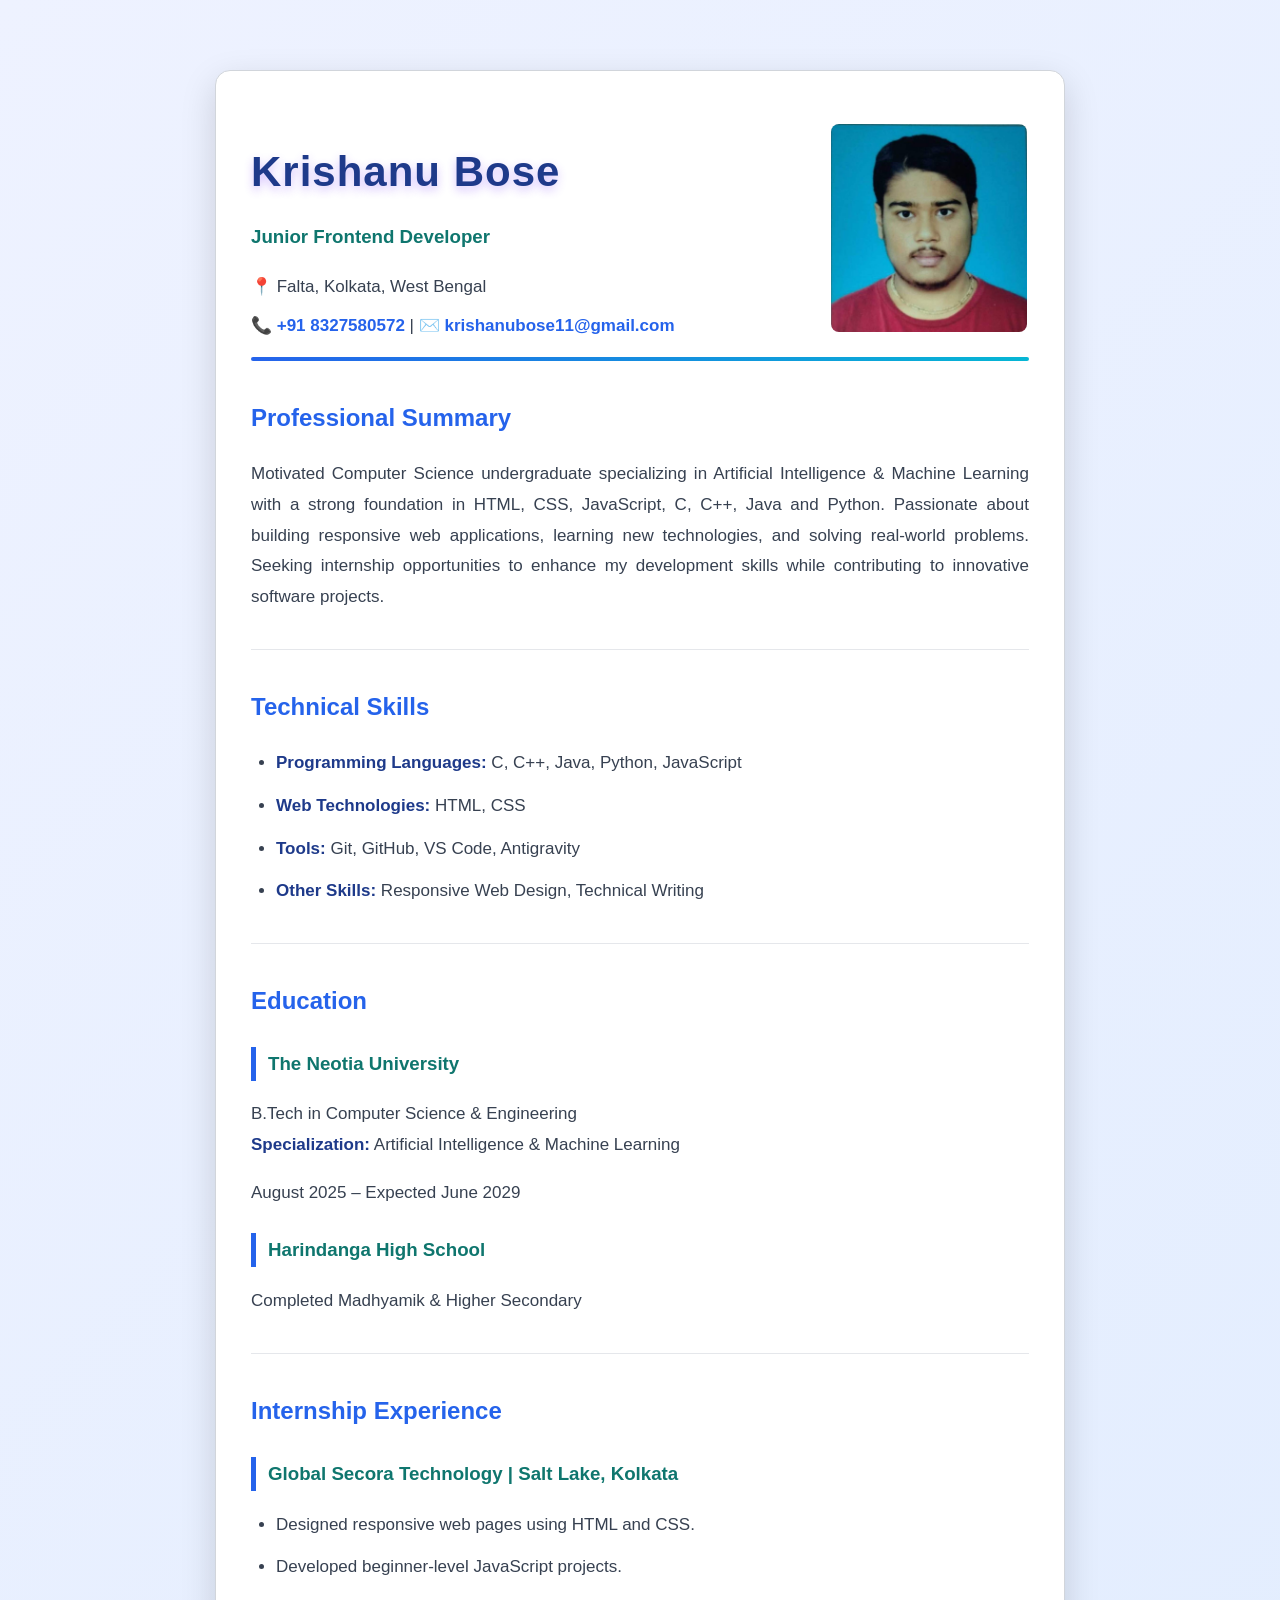
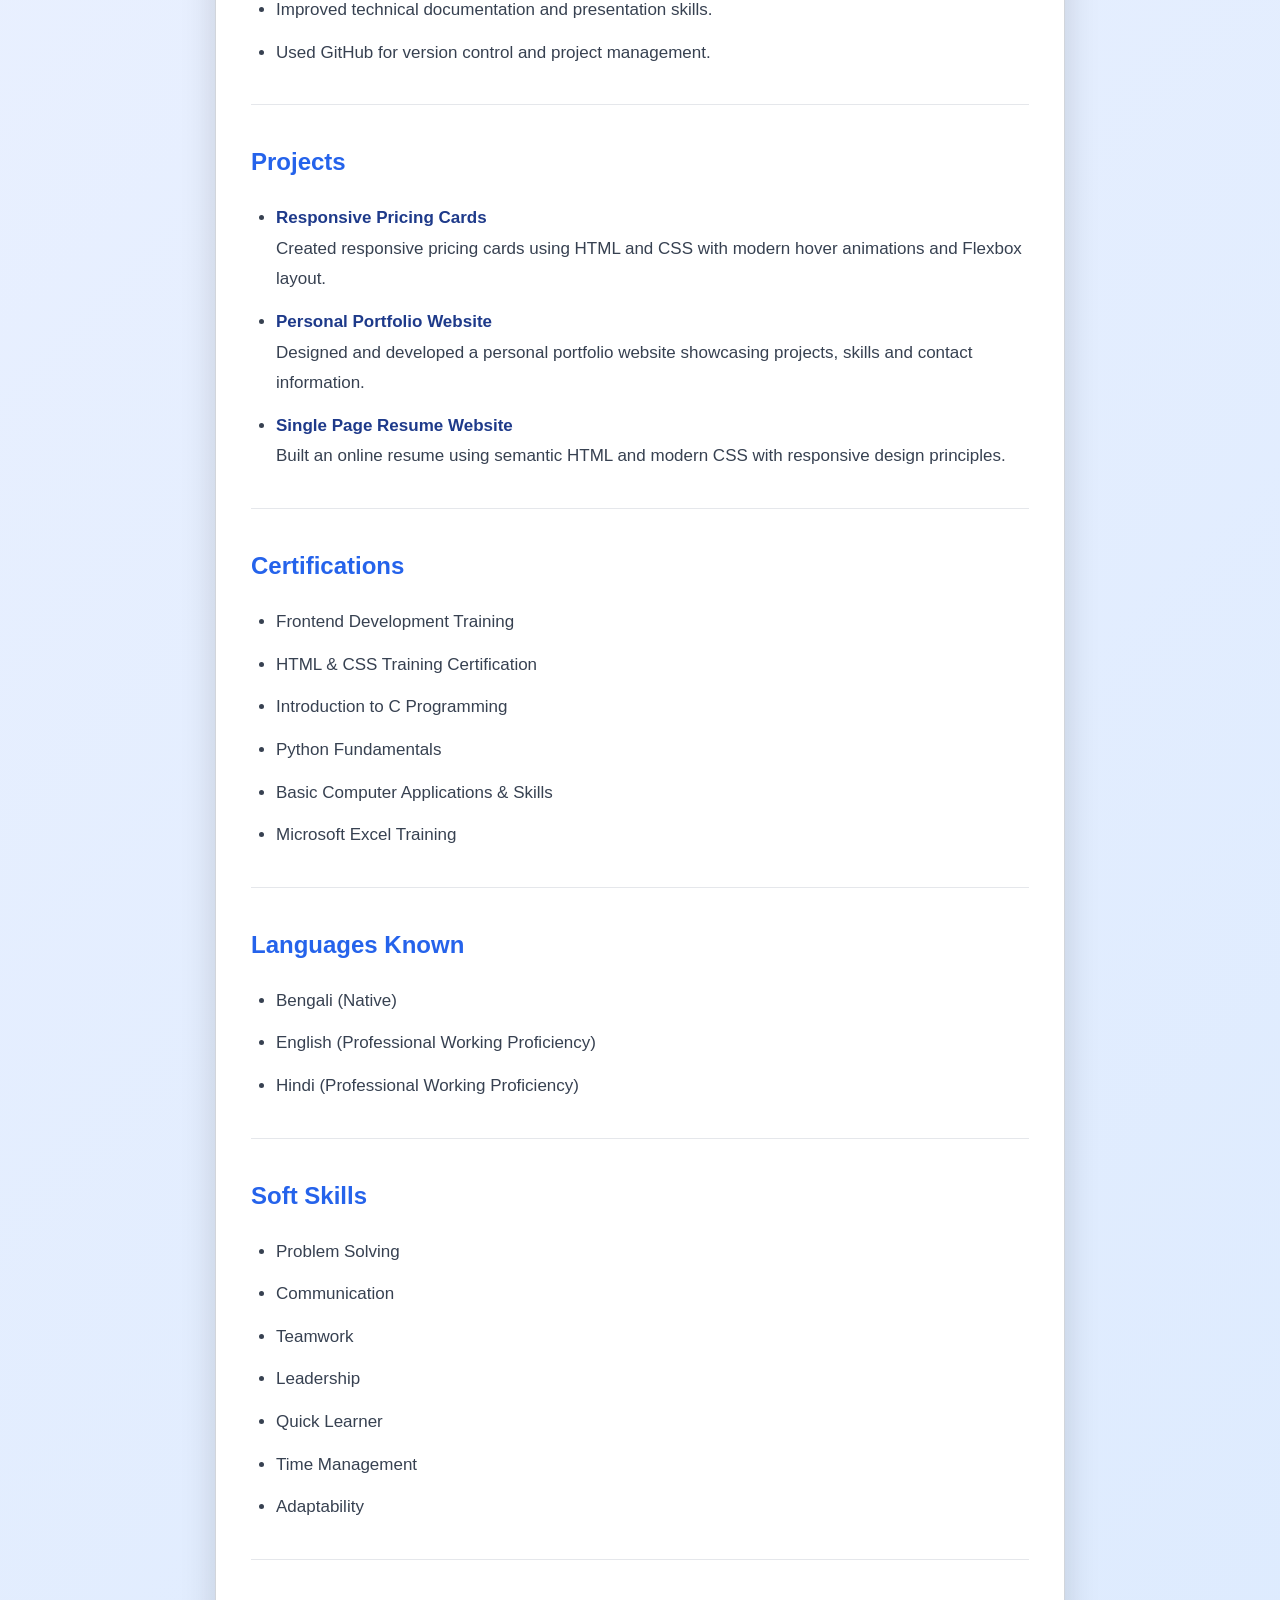
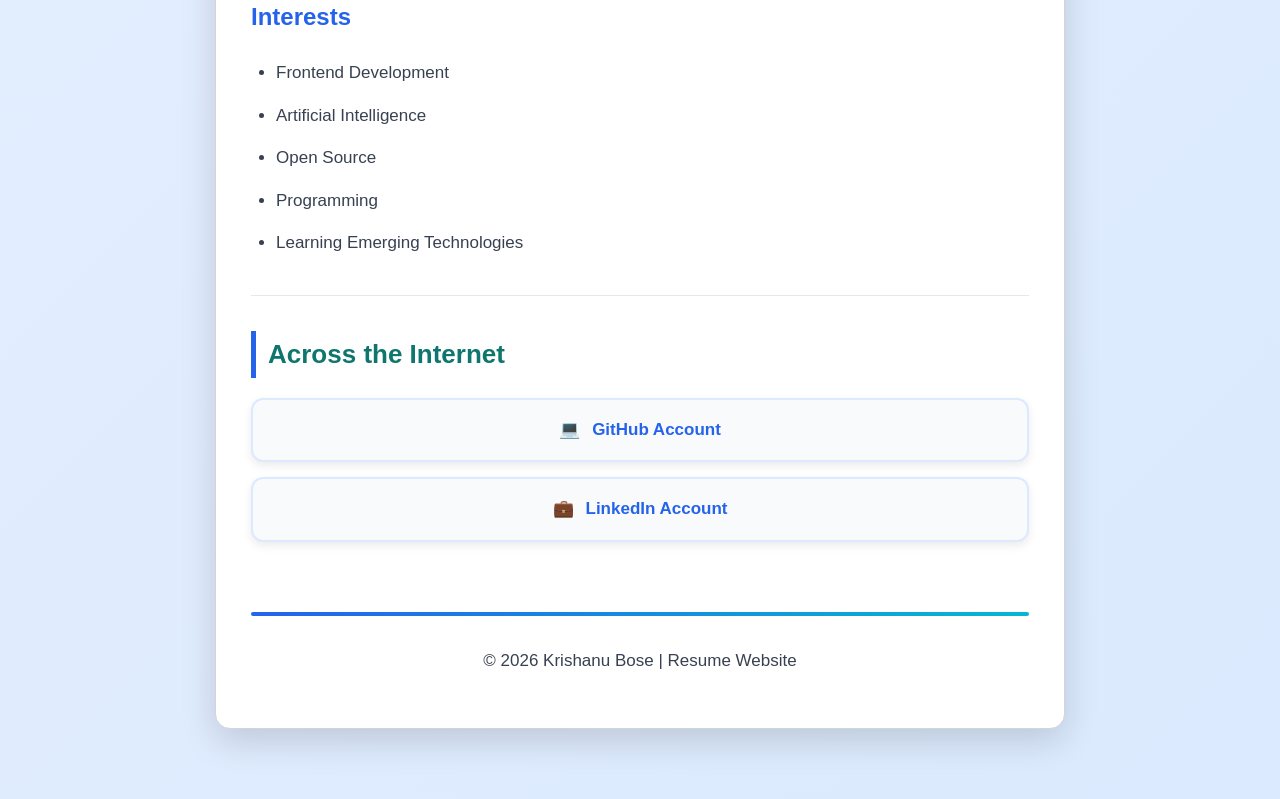
<file: CV/index.html>
<!DOCTYPE html>
<html lang="en">

<head>
    <meta charset="UTF-8">
    <meta name="viewport" content="width=device-width, initial-scale=1.0">
    <title>Krishanu Bose | Resume</title>
    <link rel="stylesheet" href="style.css">
</head>

<body>

    <div class="cv">
        <header>

            <div class="header">
                <h1>Krishanu Bose</h1>
                <h3>Junior Frontend Developer</h3>

                <p>
                    📍 Falta, Kolkata, West Bengal
                </p>

                <p>
                    📞 <a href="tel:+918327580572">+91 8327580572</a> |
                    ✉️ <a href="mailto:krishanubose11@gmail.com">krishanubose11@gmail.com</a>
                </p>
            </div>
            <div class="header-img"> <img src="image/profile.jpg" alt="Krishanu Bose" class="profile-pic"></div>
        </header>
        <hr>
        <section>

            <h2>Professional Summary</h2>

            <p>
                Motivated Computer Science undergraduate specializing in Artificial
                Intelligence & Machine Learning with a strong foundation in HTML,
                CSS, JavaScript, C, C++, Java and Python. Passionate about building
                responsive web applications, learning new technologies, and solving
                real-world problems. Seeking internship opportunities to enhance my
                development skills while contributing to innovative software
                projects.
            </p>

        </section>
        <section>

            <h2>Technical Skills</h2>

            <ul>
                <li><strong>Programming Languages:</strong> C, C++, Java, Python, JavaScript</li>

                <li><strong>Web Technologies:</strong> HTML, CSS</li>

                <li><strong>Tools:</strong> Git, GitHub, VS Code, Antigravity</li>

                <li><strong>Other Skills:</strong> Responsive Web Design, Technical Writing</li>
            </ul>

        </section>
        <section>

            <h2>Education</h2>

            <h3>The Neotia University</h3>

            <p>
                B.Tech in Computer Science & Engineering<br>
                <strong>Specialization:</strong> Artificial Intelligence & Machine Learning
            </p>

            <p>
                August 2025 – Expected June 2029
            </p>

            <h3>Harindanga High School</h3>

            <p>
                Completed Madhyamik & Higher Secondary
            </p>

        </section>

        <section>

            <h2>Internship Experience</h2>

            <h3>Global Secora Technology | Salt Lake, Kolkata</h3>

            <ul>

                <li>Designed responsive web pages using HTML and CSS.</li>

                <li>Developed beginner-level JavaScript projects.</li>

                <li>Improved technical documentation and presentation skills.</li>

                <li>Used GitHub for version control and project management.</li>

            </ul>

        </section>

        <section>

            <h2>Projects</h2>

            <ul>

                <li>
                    <strong>Responsive Pricing Cards</strong><br>
                    Created responsive pricing cards using HTML and CSS with modern
                    hover animations and Flexbox layout.
                </li>

                <li>
                    <strong>Personal Portfolio Website</strong><br>
                    Designed and developed a personal portfolio website showcasing
                    projects, skills and contact information.
                </li>

                <li>
                    <strong>Single Page Resume Website</strong><br>
                    Built an online resume using semantic HTML and modern CSS with
                    responsive design principles.
                </li>

            </ul>

        </section>

        <section>

            <h2>Certifications</h2>

            <ul>

                <li>Frontend Development Training</li>

                <li>HTML & CSS Training Certification</li>

                <li>Introduction to C Programming</li>

                <li>Python Fundamentals</li>

                <li>Basic Computer Applications & Skills</li>

                <li>Microsoft Excel Training</li>

            </ul>

        </section>


        <section>

            <h2>Languages Known</h2>

            <ul>

                <li>Bengali (Native)</li>

                <li>English (Professional Working Proficiency)</li>

                <li>Hindi (Professional Working Proficiency)</li>

            </ul>

        </section>

        <section>

            <h2>Soft Skills</h2>

            <ul>

                <li>Problem Solving</li>

                <li>Communication</li>

                <li>Teamwork</li>

                <li>Leadership</li>

                <li>Quick Learner</li>

                <li>Time Management</li>

                <li>Adaptability</li>

            </ul>

        </section>

        <section>

            <h2>Interests</h2>

            <ul>

                <li>Frontend Development</li>

                <li>Artificial Intelligence</li>

                <li>Open Source</li>

                <li>Programming</li>

                <li>Learning Emerging Technologies</li>

            </ul>

        </section>

        <section class="section">

            <h2 class="section-title">Across the Internet</h2>

            <div class="item">
                <a href="https://github.com/KRISHANU-BOSE" target="_blank">

                    💻 <strong>GitHub Account</strong>

                </a>

            </div>

            <div class="item">
                <a href="https://www.linkedin.com/in/krishanu-bose-52b10041b/" target="_blank">

                    💼 <strong>LinkedIn Account</strong>

                </a>

            </div>

        </section>

        <footer>
            <hr>
            <p> © 2026 Krishanu Bose | Resume Website</p>

        </footer>

    </div>

</body>

</html>
</file>
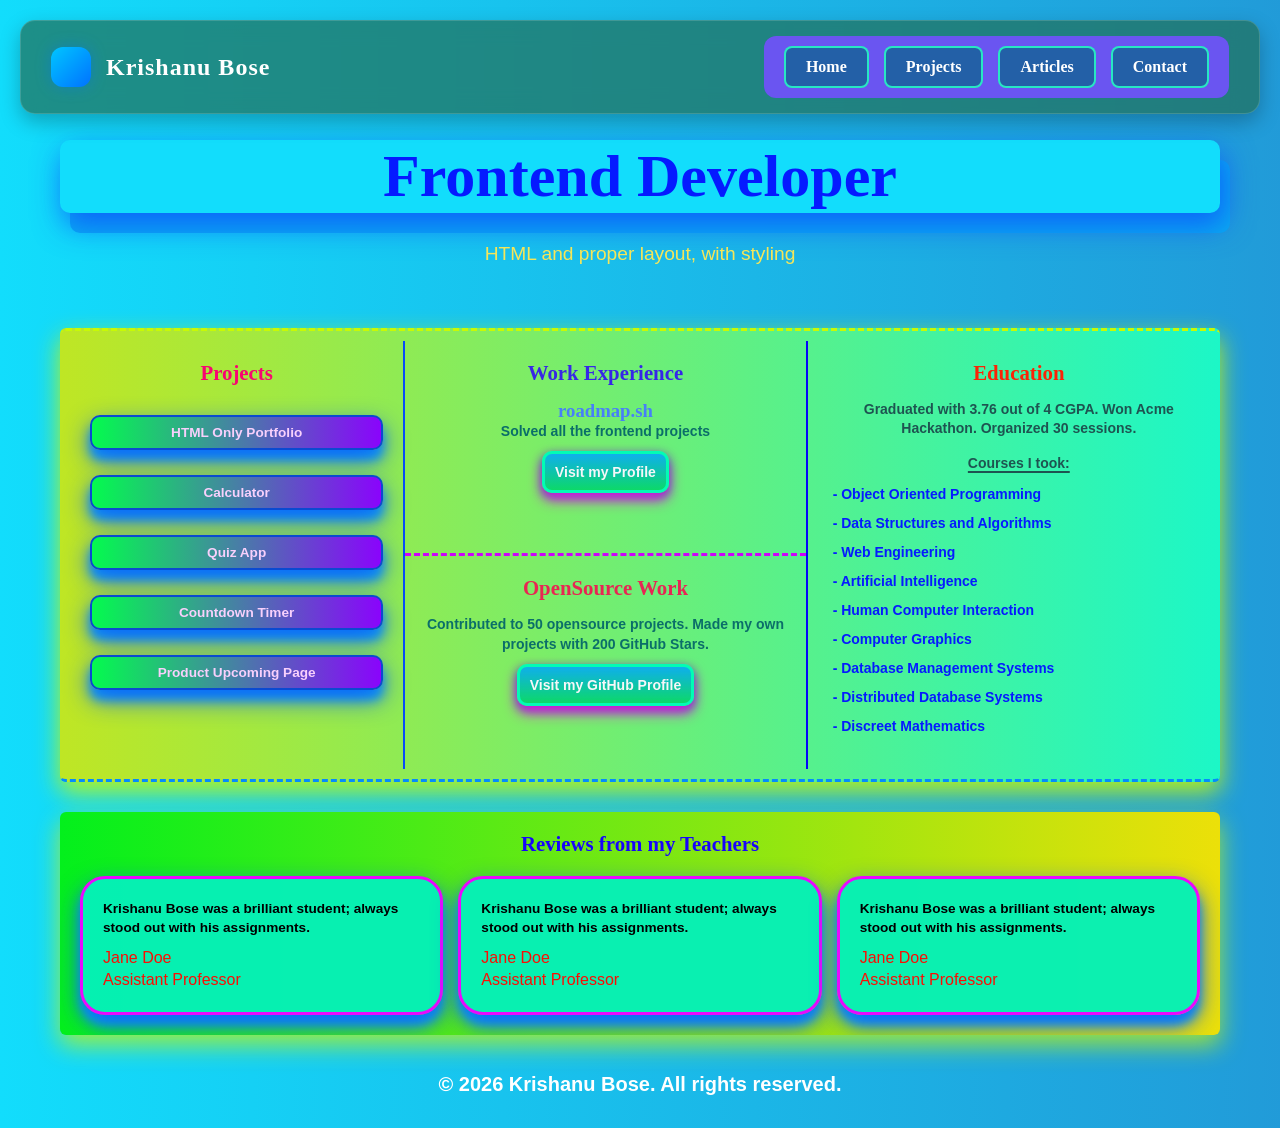
<file: project3/index.html>
<!DOCTYPE html>
<html lang="en">

<head>
    <meta charset="UTF-8">
    <meta name="viewport" content="width=device-width, initial-scale=1.0">
    <title>Frontend Developer Portfolio Wireframe</title>
    <link rel="stylesheet" href="style.css">

</head>

<body>
    <header>
        <div class="logo-area">
            <div class="square-logo"></div>
            <span class="logo-text">Krishanu Bose</span>
        </div>
        <nav>
            <a href="index.html">Home</a>
            <a href="#">Projects</a>
            <a href="#">Articles</a>
            <a href="#">Contact</a>
        </nav>
    </header>

    <section class="hero">
        <h1>Frontend Developer</h1><br>
        <p>HTML and proper layout, with styling</p>
    </section>

    <main class="main-grid">
        <section class="grid-section projects-col">
            <h2>Projects</h2>
            <div class="project-item">HTML Only Portfolio</div>
            <div class="project-item">Calculator</div>
            <div class="project-item">Quiz App</div>
            <div class="project-item">Countdown Timer</div>
            <div class="project-item">Product Upcoming Page</div>
        </section>
        <div class="center-col">
            <section class="grid-section experience-box">
                <h2>Work Experience</h2>
                <h3>roadmap.sh</h3>
                <p>Solved all the frontend projects</p>

                <a href="https://github.com/KRISHANU-BOSE" target="_blank"><button class="btn">Visit my
                        Profile</button></a>
            </section>
            <section class="grid-section opensource-box">
                <h2>OpenSource Work</h2>
                <p>Contributed to 50 opensource projects. Made my own projects with 200 GitHub Stars.</p>

                <a href="https://github.com/KRISHANU-BOSE" target="_blank"><button class="btn">Visit my GitHub
                        Profile</button></a>
            </section>
        </div>
        <section class="grid-section education-col">
            <h2>Education</h2>
            <p>Graduated with 3.76 out of 4 CGPA. Won Acme Hackathon. Organized 30 sessions.</p>
            <p class="courses-title">Courses I took:</p>
            <ul class="courses-list">
                <li>- Object Oriented Programming</li>
                <li>- Data Structures and Algorithms</li>
                <li>- Web Engineering</li>
                <li>- Artificial Intelligence</li>
                <li>- Human Computer Interaction</li>
                <li>- Computer Graphics</li>
                <li>- Database Management Systems</li>
                <li>- Distributed Database Systems</li>
                <li>- Discreet Mathematics</li>
            </ul>
        </section>
    </main>

    <section class="reviews-section">
        <h2>Reviews from my Teachers</h2>
        <div class="cards-container">

            <div class="review-card">
                <p class="review-text">Krishanu Bose was a brilliant student; always stood out with his assignments.</p>
                <p class="author-name">Jane Doe</p>
                <p class="author-title">Assistant Professor</p>
            </div>
            <div class="review-card">
                <p class="review-text">Krishanu Bose was a brilliant student; always stood out with his assignments.</p>
                <p class="author-name">Jane Doe</p>
                <p class="author-title">Assistant Professor</p>
            </div>
            <div class="review-card">
                <p class="review-text">Krishanu Bose was a brilliant student; always stood out with his assignments.</p>
                <p class="author-name">Jane Doe</p>
                <p class="author-title">Assistant Professor</p>
            </div>
        </div>
    </section>
    <footer>
        <p>&copy; 2026 Krishanu Bose. All rights reserved.</p>
    </footer>

</body>

</html>
</file>
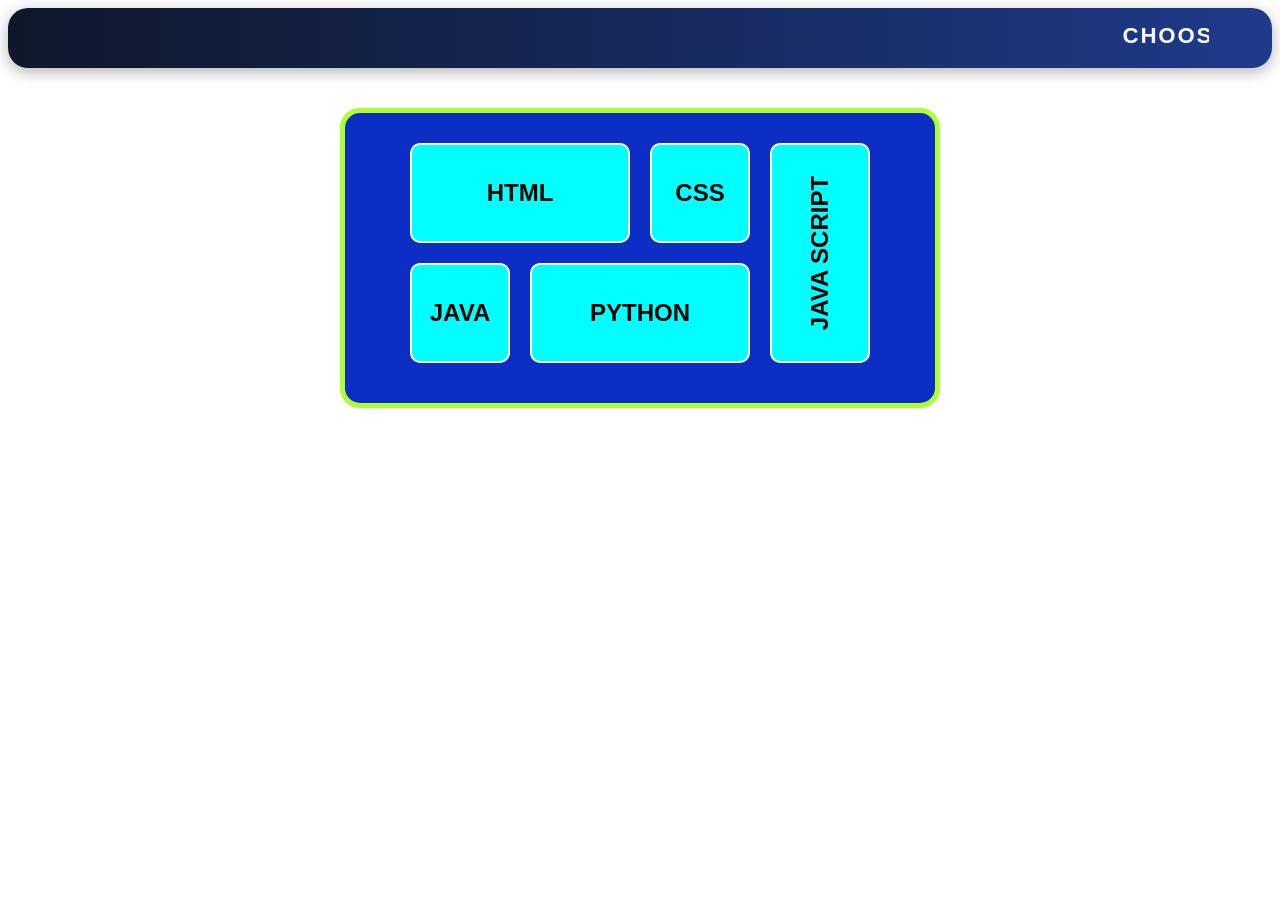
<file: body.html>
<!DOCTYPE html>
<html lang="en">

<head>
    <meta charset="UTF-8">
    <meta name="viewport" content="width=device-width, initial-scale=1.0">
    <link rel="stylesheet" href="style1.css">
    <title>Document</title>
</head>

<body>
    <header>
        <div class="head">
            <marquee>
                choose your language from here
            </marquee>
        </div>
    </header>
    <div class="main">
        <div class="a" style="grid-area: box-1;">html</div>
        <div class="b" style="grid-area: box-2;">css</div>
        <div class="c" style="grid-area: box-3;"><span class="rotate">java script</span></div>
        <div class="d" style="grid-area: box-4;">java</div>
        <div class="e" style="grid-area: box-5;">python</div>
    </div>



</body>

</html>
</file>
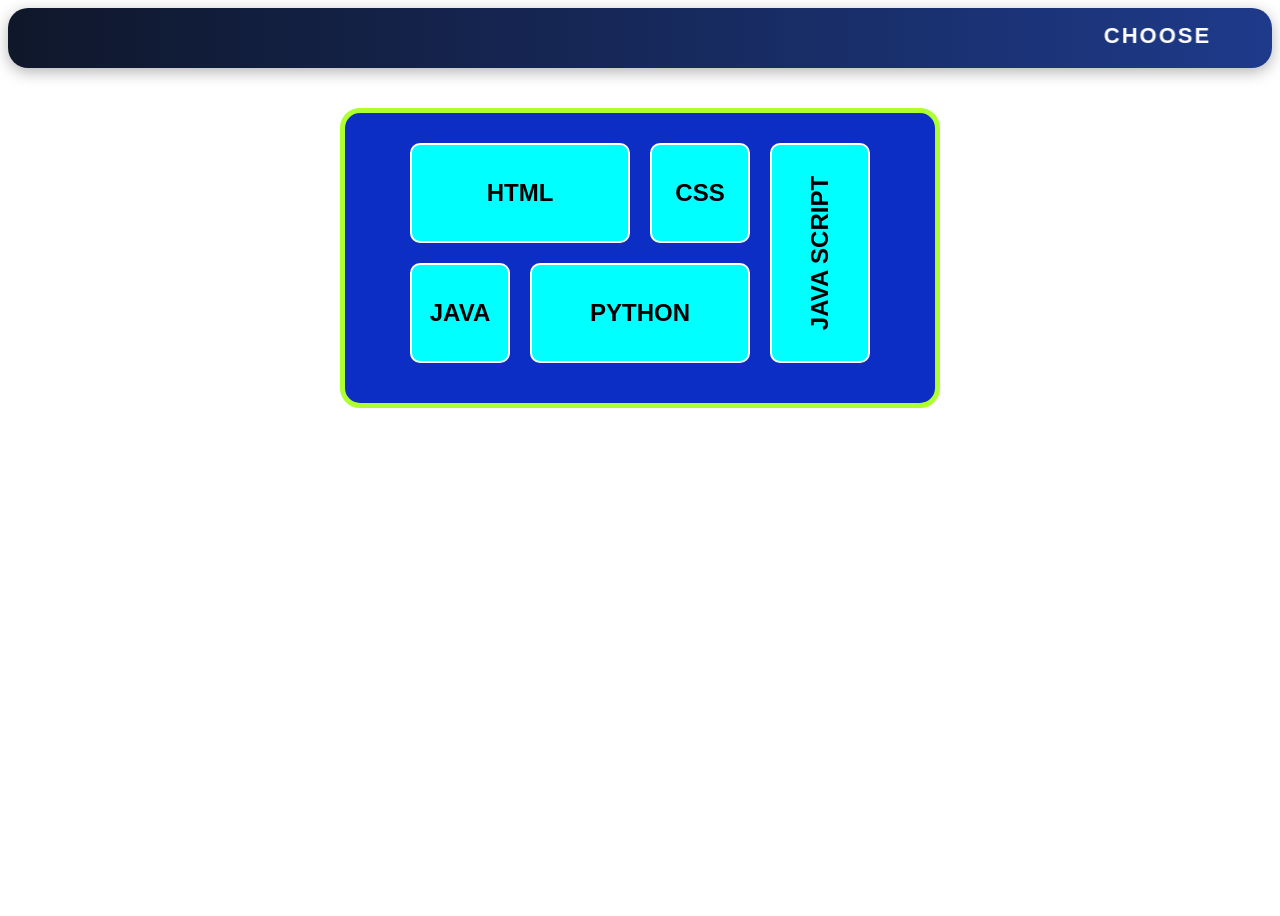
<file: Grid/body.html>
<!DOCTYPE html>
<html lang="en">

<head>
    <meta charset="UTF-8">
    <meta name="viewport" content="width=device-width, initial-scale=1.0">
    <link rel="stylesheet" href="style1.css">
    <title>Document</title>
    
</head>

<body>
    <header>
        <div class="head">
            <marquee>
                choose your language from here
            </marquee>
        </div>
    </header>
    <div class="main">
        <div class="a" style="grid-area: box-1;">html</div>
        <div class="b" style="grid-area: box-2;">css</div>
        <div class="c" style="grid-area: box-3;"><span class="rotate">java script</span></div>
        <div class="d" style="grid-area: box-4;">java</div>
        <div class="e" style="grid-area: box-5;">python</div>
    </div>



</body>

</html>
</file>
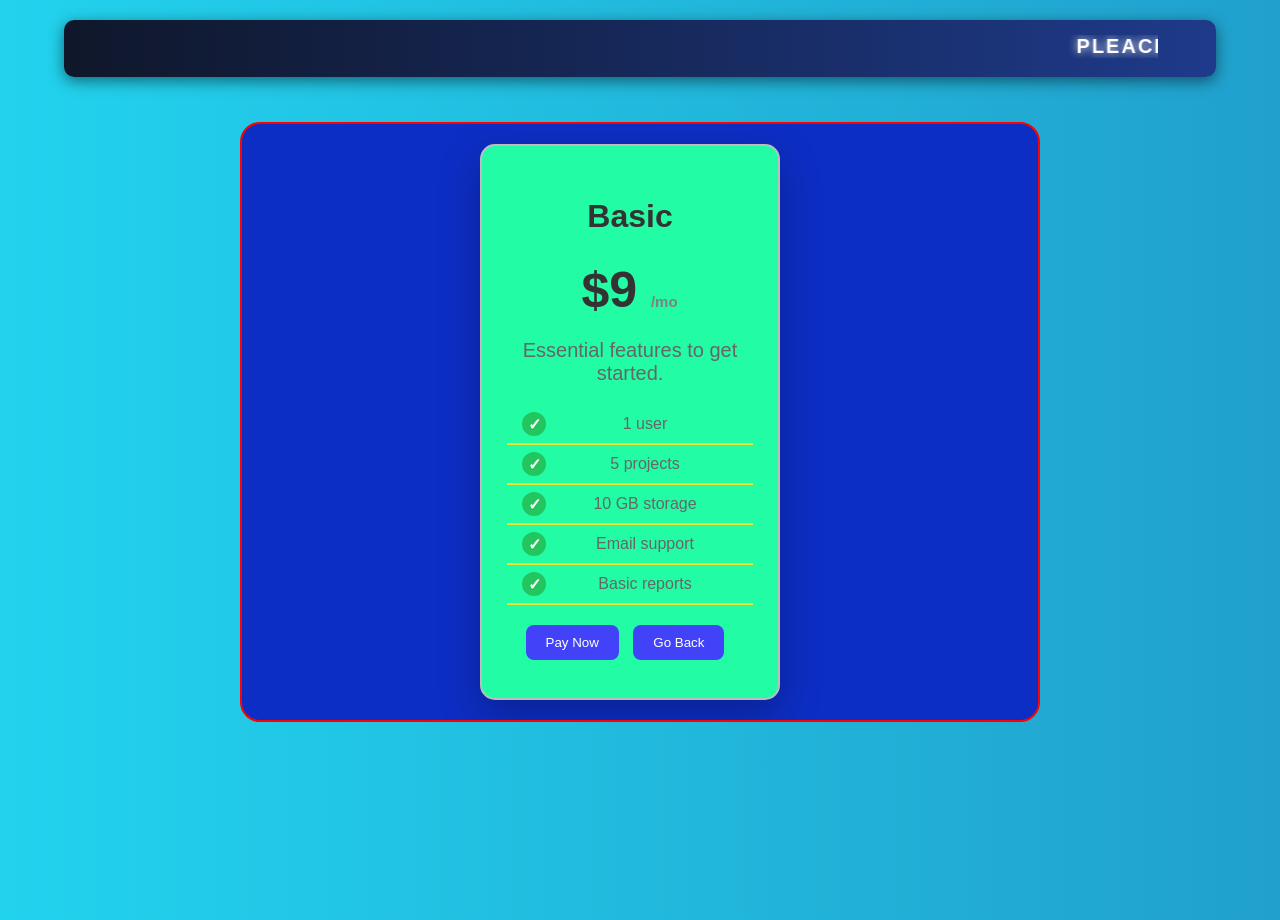
<file: Project2/basic.html>
<!DOCTYPE html>
<html lang="en">

<head>
    <meta charset="UTF-8">
    <meta name="viewport" content="width=device-width, initial-scale=1.0">
    <title> Basic
    </title>
    <link rel="stylesheet" href="style1.css">
</head>

<body>
    <header>
        <div class="head">
            <marquee> Pleace Make Your Payment </marquee>
        </div>
    </header>
    <div class="main">
        <div class="card">
            <h2>Basic</h2>
            <h1 class="month">$9 <span>/mo</span></h1>
            <p>Essential features to get started.</p>

            <ul>
                <li>1 user</li>
                <li>5 projects</li>
                <li>10 GB storage</li>
                <li>Email support</li>
                <li>Basic reports</li>
            </ul>

            <a href="Success.html"><button>Pay Now</button></a>
            <a href="card.html"> <button> Go Back </button></a>
        </div>


    </div>
</body>

</html>
</file>
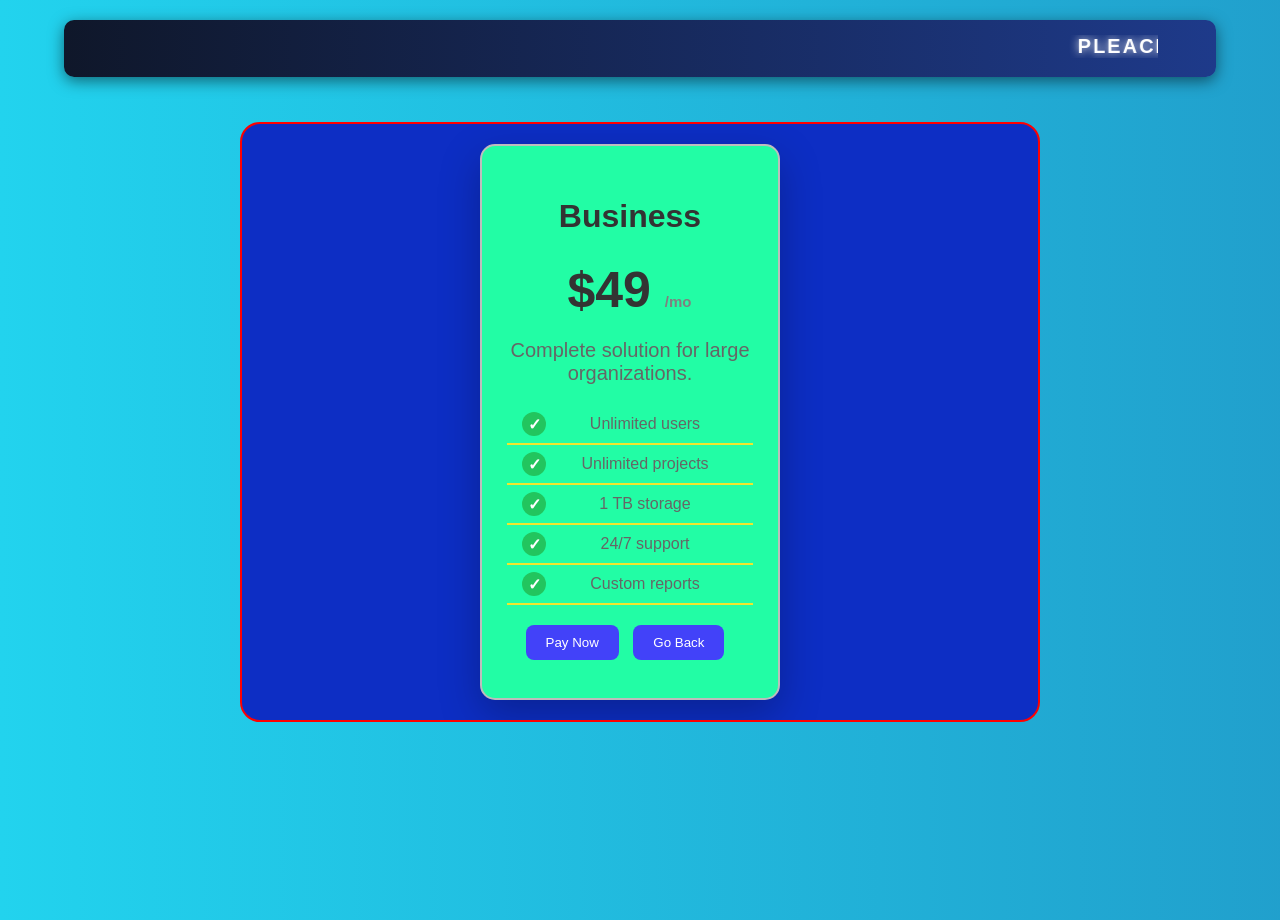
<file: Project2/bussiness.html>
<!DOCTYPE html>
<html lang="en">

<head>
    <meta charset="UTF-8">
    <meta name="viewport" content="width=device-width, initial-scale=1.0">
    <title>Bussiness</title>
    <link rel="stylesheet" href="style1.css">
</head>

<body>
    <header>
        <div class="head">
            <marquee> Pleace Make Your Payment </marquee>
        </div>
    </header>
    <div class="main">
        <div class="card">
            <h2>Business</h2>
            <h1 class="month">$49 <span>/mo</span></h1>
            <p>Complete solution for large organizations.</p>

            <ul>
                <li>Unlimited users</li>
                <li>Unlimited projects</li>
                <li>1 TB storage</li>
                <li>24/7 support</li>
                <li>Custom reports</li>
            </ul>


            <a href="Success.html"><button>Pay Now</button></a>
            <a href="card.html"> <button> Go Back </button></a>
        </div>
    </div>


</body>

</html>
</file>
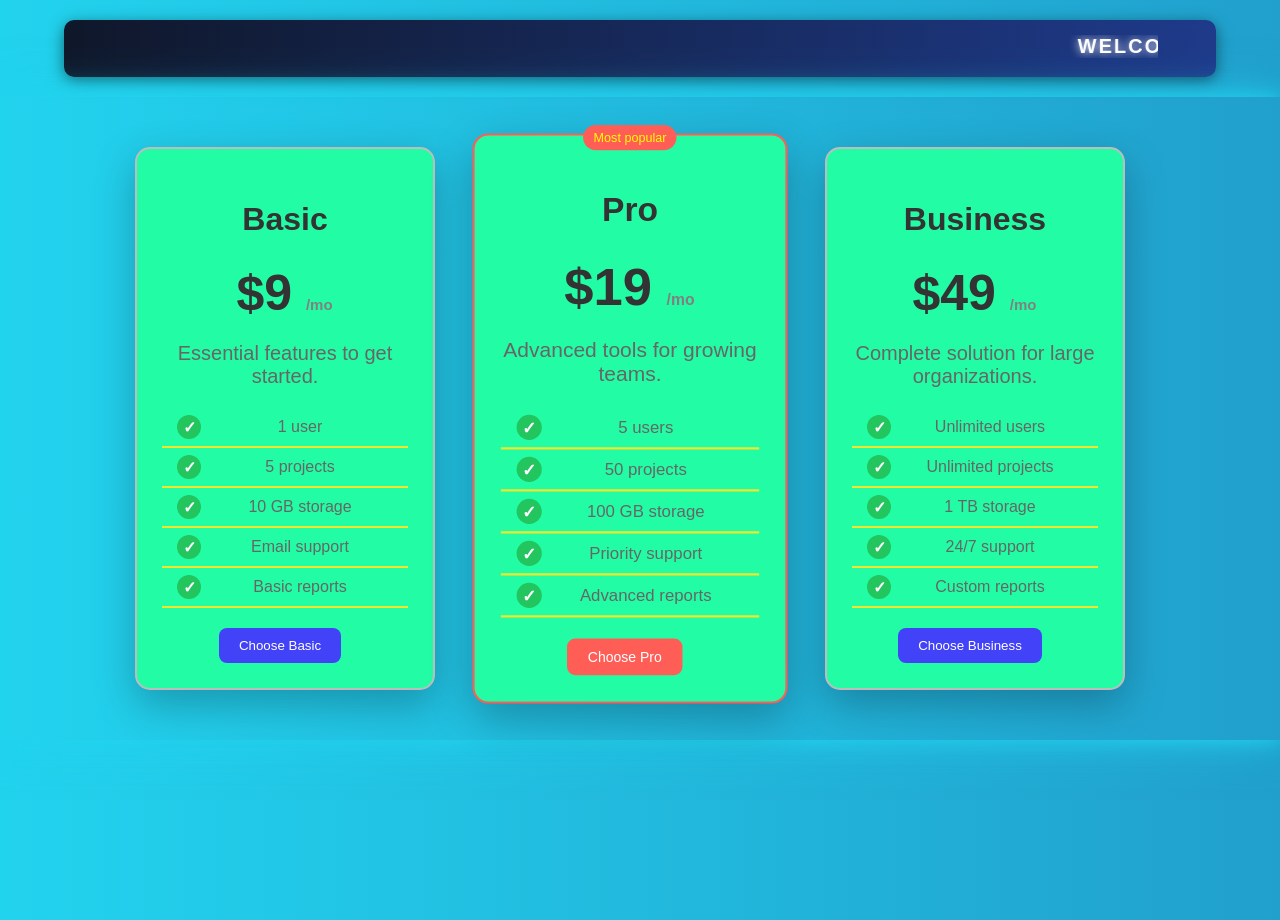
<file: Project2/card.html>
<!DOCTYPE html>
<html lang="en">

<head>
    <meta charset="UTF-8">
    <meta name="viewport" content="width=device-width, initial-scale=1.0">
    <link rel="stylesheet" href="style1.css">
    <title>Document</title>
</head>


<body>
    <header>
        <div class="head">
            <marquee> Welcome , Choose your Pricing Cards </marquee>
        </div>
    </header>
    <div class="container">
        <a href="basic.html">
            <div class="card">
                <h2>Basic</h2>
                <h1 class="month">$9 <span>/mo</span></h1>
                <p>Essential features to get started.</p>

                <ul>
                    <li>1 user</li>
                    <li>5 projects</li>
                    <li>10 GB storage</li>
                    <li>Email support</li>
                    <li>Basic reports</li>
                </ul>

                <button>Choose Basic</button>
            </div>
        </a>

        <a href="pro.html">
            <div class="card popular">
                <div class="badge">Most popular</div>
                <h2 class="pro">Pro</h2>
                <h1 class="pro">$19 <span>/mo</span></h1>
                <p>Advanced tools for growing teams.</p>

                <ul>
                    <li>5 users</li>
                    <li>50 projects</li>
                    <li>100 GB storage</li>
                    <li>Priority support</li>
                    <li>Advanced reports</li>
                </ul>

                <button class="active">Choose Pro</button>
            </div>
        </a>
        <a href="bussiness.html">
            <div class="card">
                <h2>Business</h2>
                <h1 class="month">$49 <span>/mo</span></h1>
                <p>Complete solution for large organizations.</p>

                <ul>
                    <li>Unlimited users</li>
                    <li>Unlimited projects</li>
                    <li>1 TB storage</li>
                    <li>24/7 support</li>
                    <li>Custom reports</li>
                </ul>

                <button>Choose Business</button>
            </div>
        </a>
    </div>

</body>

</html>
</file>
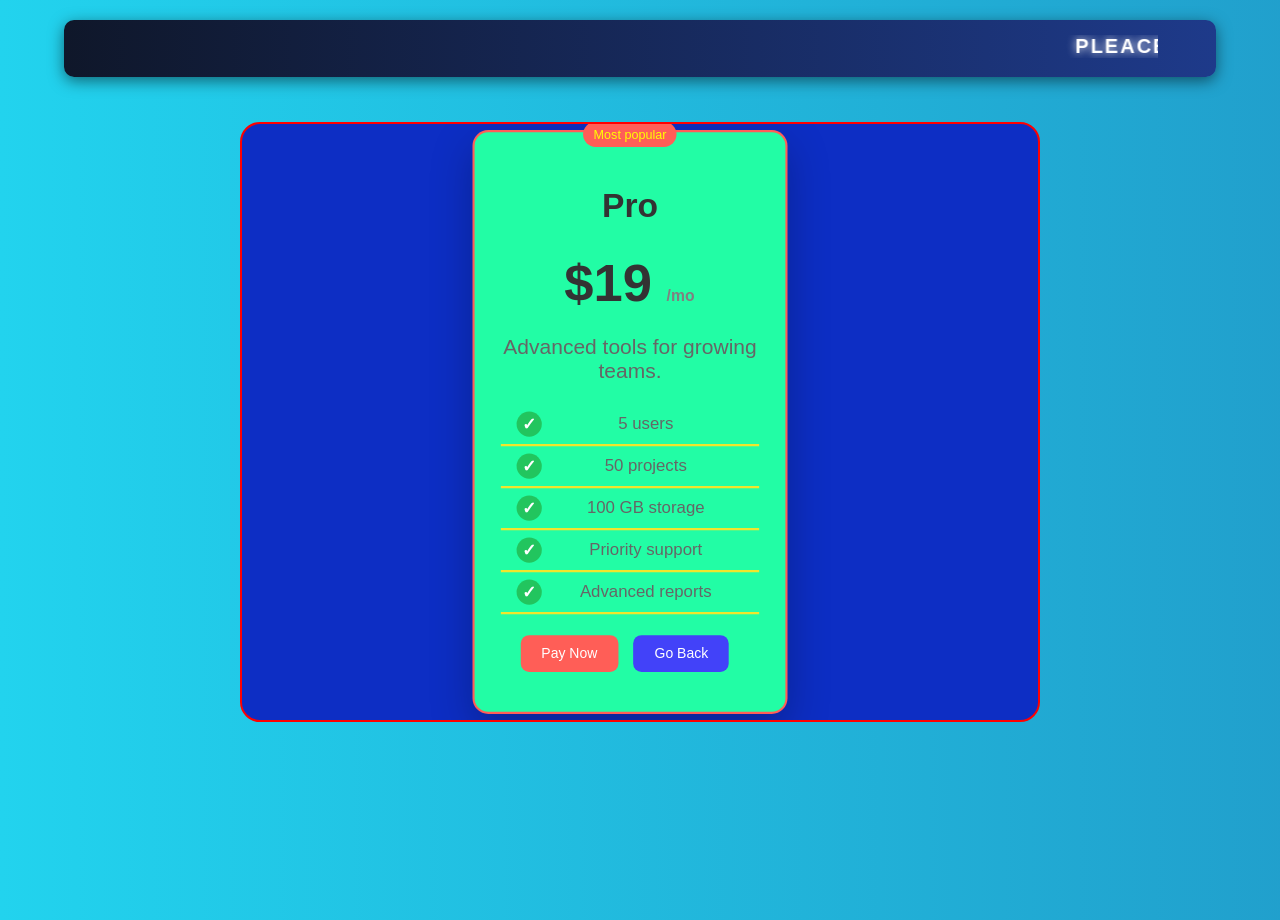
<file: Project2/pro.html>
<!DOCTYPE html>
<html lang="en">

<head>
    <meta charset="UTF-8">
    <meta name="viewport" content="width=device-width, initial-scale=1.0">
    <title>Pro</title>
    <link rel="stylesheet" href="style1.css">
</head>

<body>
    <header>
        <div class="head">
            <marquee> Pleace Make Your Payment </marquee>
        </div>
    </header>

    <div class="main">
        <div class="card popular">
            <div class="badge">Most popular</div>
            <h2 class="pro">Pro</h2>
            <h1 class="pro">$19 <span>/mo</span></h1>
            <p>Advanced tools for growing teams.</p>

            <ul>
                <li>5 users</li>
                <li>50 projects</li>
                <li>100 GB storage</li>
                <li>Priority support</li>
                <li>Advanced reports</li>
            </ul>

            <a href="Success.html"><button class="active">Pay Now</button></a>
            <a href="card.html"> <button> Go Back </button></a>
        </div>

    </div>

</body>

</html>
</file>
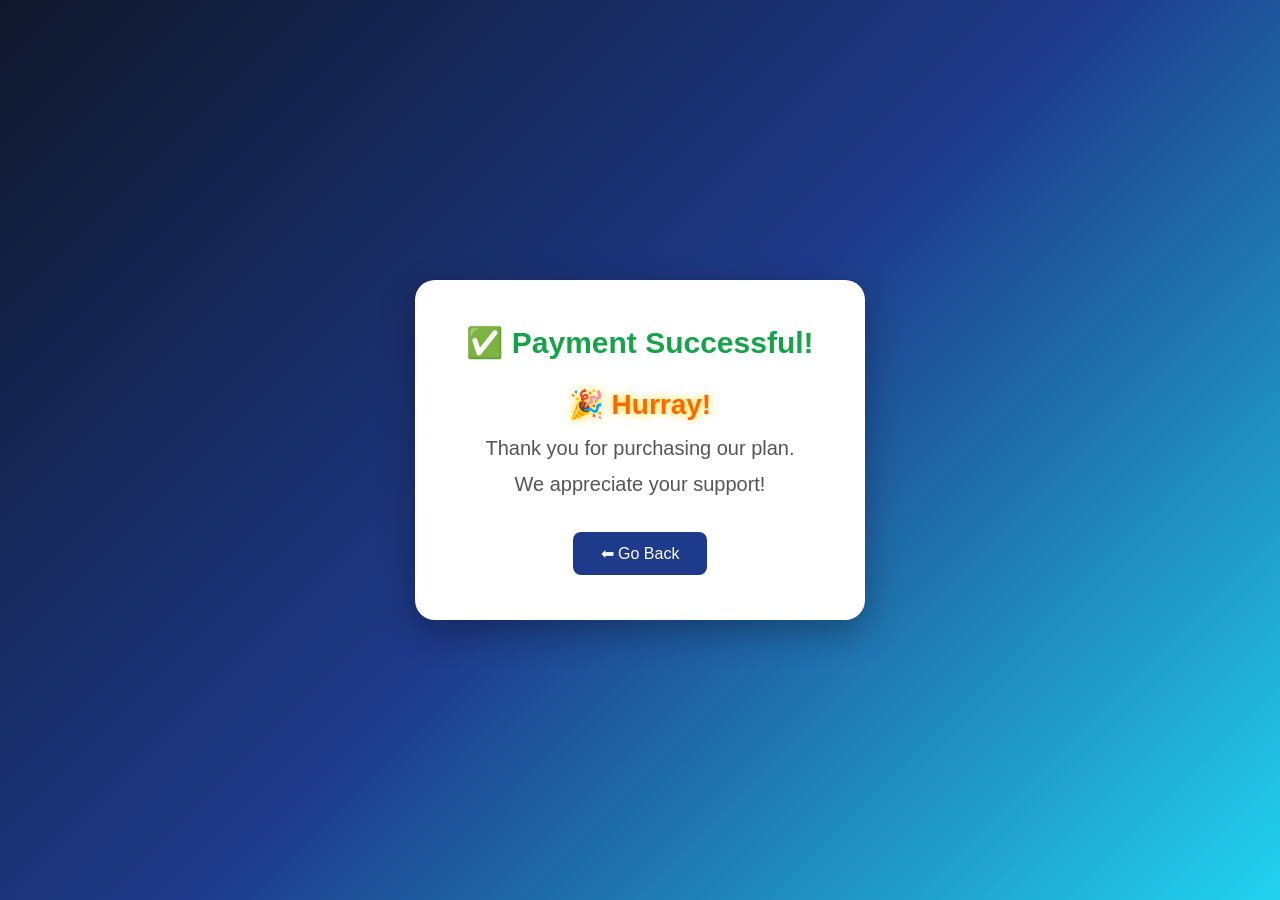
<file: Project2/Success.html>
<!DOCTYPE html>
<html lang="en">

<head>
    <meta charset="UTF-8">
    <meta name="viewport" content="width=device-width, initial-scale=1.0">
    <title>Payment Successful</title>

    <style>
        * {
            margin: 0;
            padding: 0;
            box-sizing: border-box;
        }

        body {
            display: flex;
            justify-content: center;
            align-items: center;
            height: 100vh;
            background: linear-gradient(135deg, #0f172a, #1e3a8a, #22d3ee);
            font-family: Arial, sans-serif;
        }

        .box {

            width: 450px;
            padding: 45px;
            background: white;
            border-radius: 20px;
            text-align: center;
            box-shadow: 0 12px 35px rgba(0, 0, 0, .3);
            transition: 0.4s ease;
        }

        .box:hover {
            transform: scale(1.08);
            box-shadow: 0 20px 50px rgba(255, 215, 0, .5);
        }

        .box h1 {
            color: #16a34a;
            font-size: 30px;
            margin-bottom: 20px;
            white-space: nowrap;
           
        }

        .box p {
            font-size: 20px;
            color: #555;
            line-height: 1.8;
            margin-bottom: 30px;
        }

        .hurray {
            color: #ff6600;
            font-size: 28px;
            font-weight: bold;
            text-shadow: 0 0 10px gold;
        }

        .btn {
            display: inline-block;
            padding: 12px 28px;
            background: #1e3a8a;
            color: white;
            text-decoration: none;
            border-radius: 8px;
            transition: .3s;
        }

        .btn:hover {
            background: orange;
            transform: scale(1.1);
        }
    </style>
</head>

<body>
    <div class="box">
        <h1>✅ Payment Successful!</h1>

        <p>
            <span class="hurray">🎉 Hurray!</span><br>
            Thank you for purchasing our plan.<br>
            We appreciate your support!
        </p>

        <a href="card.html" class="btn">⬅ Go Back</a>
    </div>


</body>

</html>
</file>
<file: CV/style.css>
* {
    box-sizing: border-box;
}

html {
    scroll-behavior: smooth;
}

body {
    margin: 0;
    padding: 40px;
    background: linear-gradient(135deg, #eef2ff, #dbeafe);
    font-family: "Segoe UI", Arial, sans-serif;
}

::selection {
    background: #2563eb;
    color: #fff;
}

.cv {
    max-width: 850px;
    margin: 30px auto;
    padding: 35px;
    background: #fff;
    border: 1px solid #d1d5db;
    border-radius: 15px;
    box-shadow: 0 12px 35px rgba(0, 0, 0, 0.15);
    line-height: 1.8;
    transition: 0.4s ease;
}

.cv:hover {
    transform: translateY(-6px);
    box-shadow: 0 18px 45px rgba(0, 0, 0, 0.2);
}

header {
    display: flex;
    justify-content: space-between;
    align-items: center;
    gap: 30px;
}

header p {
    margin: 8px 0;
}

.header h1,
.header h2 {
    text-shadow: 0 4px 10px rgba(115, 49, 247, 0.3);
}

header a {
    color: #2563eb;
    text-decoration: none;
    font-weight: 600;
}

header a:hover {
    color: #1d4ed8;
    text-decoration: underline;
}

section {
    margin-top: 35px;
    padding-bottom: 20px;
    border-bottom: 1px solid #e5e7eb;
}

section:last-of-type {
    border-bottom: none;
}

section p {
    text-align: justify;
}

h1 {
    margin-bottom: 5px;
    font-size: 42px;
    color: #1e3a8a;
    letter-spacing: 1px;
}

h2 {
    color: #2563eb;
    font-size: 24px;
    transition: all 0.3s ease;
}

h2:hover {
    color: #7331f7ec;
    transform: translateX(5px)scale(1.05);
    text-shadow: 0 4px 10px rgba(115, 49, 247, 0.3);
}

h3 {
    color: #0f766e;
}

header h3 {
    margin-top: 10px;
}

section h3 {
    margin-top: 25px;
    padding-left: 12px;
    border-left: 5px solid #2563eb;
    transition: 0.3s;
}

section h3:hover {
    color: #2563eb;
    transform: translateX(5px);
    text-shadow: 0 4px 10px rgba(115, 49, 247, 0.3);
}

p {
    color: #374151;
    font-size: 17px;
}

p:hover {

    font-weight: bold;
    color: #231cf3ec;
    text-shadow: 0 4px 10px rgba(115, 49, 247, 0.3);
}

a {
    color: #2563eb;
    text-decoration: none;
}

a:hover {
    text-decoration: underline;
}

.profile-pic {
    width: 200px;
    height: auto;
    border-radius: 10px;
    border: 2px solid rgba(255, 255, 255, 0.2);
    /*  position: relative;
    top: 30px;
    left: 200px;*/
    display: block;
    margin-left: auto;
    margin-right: auto;
    text-shadow: 0 4px 10px rgba(115, 49, 247, 0.3);
    transition: all 0.4s ease;
    animation: glow 2s infinite alternate;
}

@keyframes glow {
    from {
        box-shadow: 0 0 10px #2563eb;
    }

    to {
        box-shadow:
            0 0 20px #2563eb,
            0 0 40px #3b82f6,
            0 0 60px #60a5fa;
    }
}

.profile-pic:hover {
    transform: scale(1.05);
    transform: translateY(-8px) scale(1.04);
    box-shadow:
        0 15px 30px rgba(0, 0, 0, 0.3),
        0 0 20px rgba(37, 99, 235, 0.8),
        0 0 40px rgba(37, 99, 235, 0.5);


}

strong {
    color: #1e3a8a;
}

hr {
    height: 4px;
    border: none;
    border-radius: 10px;
    margin-bottom: 30px;
    background: linear-gradient(to right, #2563eb, #06b6d4);
}

ul {
    padding-left: 25px;
}

li {
    margin: 12px 0;
    color: #374151;
    font-size: 17px;
    transition: 0.3s;
}

li:hover {
    color: #2563eb;
    transform: translateX(8px);
    font-weight: bold;
}

.section {
    margin-top: 35px;
}

.section-title {
    margin-bottom: 20px;
    padding-left: 12px;
    font-size: 26px;
    font-weight: 700;
    color: #0f766e;
    border-left: 5px solid #2563eb;
}

.item {
    margin-bottom: 15px;

}

.item a {
    display: flex;
    align-items: center;
    justify-content: center;
    gap: 12px;
    padding: 15px 20px;
    background: #f8fafc;
    border: 2px solid #dbeafe;
    border-radius: 12px;
    box-shadow: 0 4px 10px rgba(0, 0, 0, 0.08);
    color: #1e293b;
    font-size: 17px;
    font-weight: 500;
    transition: 0.35s;
}

.item a strong {
    color: #2563eb;
}

.item a:hover {
    background: linear-gradient(135deg, #2563eb, #1d4ed8);
    color: #fff;
    border-color: #2563eb;
    text-decoration: none;
    transform: translateY(-5px);
    box-shadow: 0 12px 20px rgba(37, 99, 235, 0.35);
}

.item a:hover strong {
    color: #fff;
}

footer {
    margin-top: 35px;
    text-align: center;
    color: #6b7280;
    font-size: 15px;
}

@media (max-width: 768px) {

    body {
        padding: 15px;
    }

    .cv {
        padding: 20px;
    }

    h1 {
        font-size: 32px;
    }

    h2 {
        font-size: 22px;
    }

    h3 {
        font-size: 19px;
    }

    p,
    li {
        font-size: 16px;
    }

    .item a {
        padding: 14px;
        font-size: 15px;
    }

    header {
        flex-direction: column;
        align-items: center;
        text-align: center;
    }

    .profile-pic {
        width: 150px;
        position: static;
        margin: 20px auto;
        /*displaayblock*/
    }



}
</file>
<file: project3/style.css>
* {
    box-sizing: border-box;
    margin: 0;
    padding: 0;
}

html {
    scroll-behavior: smooth;
}

body {
    font-family: "Poppins", "Comic Sans MS", "Chalkboard SE", "sans-serif";
    background: linear-gradient(270deg, #1bde55, #401791, #12ddfc);
    background-size: 600% 600%;
    max-width: 1200px;
    margin: auto;
    animation: bgMove 5s ease infinite;
    color: #000000;
    padding: 20px;
    padding-top: 90px;
}

@keyframes bgMove {
    0% {
        background-position: 0% 50%;
    }

    50% {
        background-position: 100% 50%;
    }

    100% {
        background-position: 0% 50%;
    }
}

header {
    position: fixed;
    top: 20px;
    left: 20px;
    right: 20px;
    display: flex;
    justify-content: space-between;
    align-items: center;
    padding: 15px 30px;
    background: rgba(34, 112, 89, 0.708);
    backdrop-filter: blur(12px);
    -webkit-backdrop-filter: blur(12px);
    border: 1px solid rgba(255, 255, 255, .15);
    border-radius: 15px;
    box-shadow: 0 8px 20px rgba(0, 0, 0, .25);
    z-index: 1000;
}

.logo-area {
    display: flex;
    align-items: center;
    gap: 15px;
}

.square-logo {
    width: 40px;
    height: 40px;
    border-radius: 12px;
    background: linear-gradient(135deg, #00c6ff, #0072ff);
    box-shadow: 0 0 15px rgba(0, 114, 255, .4);
}

.logo-text {
    color: white;
    font-size: 24px;
    font-weight: 700;
    letter-spacing: 1px;
}

nav {
    display: flex;
    gap: 15px;
    align-items: center;
    padding: 10px 20px;
    background: rgb(106, 85, 241);
    backdrop-filter: blur(10px);
    border-radius: 12px;
}

nav:hover {
    background: linear-gradient(to right, #f20894f1, #07148ca2);
    box-shadow: 3px 8px 15px rgba(7, 84, 251, 0.936),
        3px 7px 15px rgba(4, 175, 248, 0.953);
}

nav a {
    display: inline-block;
    padding: 10px 20px;
    color: #ffffff;
    text-decoration: none;
    font-size: 16px;
    font-weight: 600;
    border-radius: 8px;
    background: rgba(19, 99, 149, 0.808);
    border: 2px solid rgba(41, 236, 197, 0.971);
    transition: all 0.3s ease;
}

nav a:hover {
    color: white;
    background: linear-gradient(135deg, #2563EB, #38BDF8);
    transform: translateY(-5px);
    border: none;
    box-shadow:
        0 12px 30px rgba(37, 99, 235, .45),
        0 0 25px rgba(56, 189, 248, .35);
}

header:hover {
    background: rgba(27, 205, 173, 0.94);
    box-shadow:
        0 12px 30px rgba(37, 99, 235, .45),
        0 0 25px rgba(56, 189, 248, .35);
}

.hero {
    text-align: center;
    padding: 50px 0;
}

.hero h1 {
    font-size: 60px;
    font-weight: 700;
    color: #051aff;
    border: 2px solid #12ddfc;
    background: #12ddfc;
    border-radius: 10px;
    margin-bottom: 10px;
    box-shadow:
        4px 12px 30px rgba(13, 88, 251, 0.884),
        10px 20px rgba(10, 172, 242, 0.953);

}

.hero h1:hover {
    color: #0d90fcf7;
    border: 2px solid #10f9edfa;
    background-color: #00ff73;
    box-shadow: 0px 12px 30px rgba(13, 88, 251, 0.884),
        0 10px 20px rgba(10, 172, 242, 0.953);
}

.hero p {
    font-family: Arial, sans-serif;
    color: #f6e658;
    font-size: 1.2rem;
}

.main-grid {
    display: grid;
    grid-template-columns: 1fr 1.2fr 1.2fr;
    padding: 10px;
    border-top: 3.5px dashed #c8f905;
    border-bottom: 3px dashed #048cfc;
    background: linear-gradient(to right, #bfe624, #1cf7c7);
    border-radius: 6px;
    overflow: hidden;
    box-shadow: 0 10px 25px rgba(196, 249, 4, 0.926);
}

.grid-section {
    padding: 20px;
}

.projects-col {
    border-right: 2px solid #084cf7;
    text-align: center;
    color: #f80472;
    font-weight: bold;
    display: flex;
    flex-direction: column;
    gap: 15px;

}

.projects-col:hover {
    color: #02fcb5;
    border-radius: 10px;
    font-size: 17px;
    margin: 4px;
    transform: scale(1.05);
    background: linear-gradient(#fc1ab0, #ff9100);
}

.center-col {
    display: flex;
    flex-direction: column;
    border-right: 2px solid #0505f9;
}

.center-col:hover {
    border-radius: 10px;
    margin: 4px;
    transform: scale(1.05);
    background: linear-gradient(#09fab6, #038cfc);
    border-left: 3px solid #fc02b9;
}

.education-col:hover {
    border-radius: 10px;
    margin: 4px;
    transform: scale(1.05);
    background: linear-gradient(#09fa3d, #befc03);
    border-left: 3px solid #fc02b9;
}

.experience-box {
    border-bottom: 3px dashed #cd02fa;
    flex: 1;
    text-align: center;

}

.experience-box h2 {
    color: #2d04fcda;
    font-weight: bold;

}

.experience-box h3 {
    color: #477ff9;
}

.experience-box p {

    color: #0b6e69;
    font-size: 14px;
    font-weight: bold;
}

.opensource-box {
    flex: 1;
    text-align: center;
}

.opensource-box h2 {
    color: #fc044eda;
    font-weight: bold;

}

.opensource-box p {
    color: #0b6e69;
    font-size: 14px;
    font-weight: bold;
}

.education-col {
    padding-right: 0;
    text-align: center;
}

.education-col h2 {
    color: #fb2306;

}

.education-col p {
    color: #1e5451;
    font-weight: bold;
    font-size: 14px;
}

h2 {
    font-size: 1.3rem;
    font-weight: bold;
    margin-bottom: 15px;
}

p {
    font-family: Arial, sans-serif;
    line-height: 1.4;
    margin-bottom: 10px;
}

.btn {
    background: linear-gradient(rgba(10, 172, 242, 0.953), #0dd869);
    padding: 10px;
    border: 3px solid #02fcb5;
    border-radius: 10px;
    font-family: Arial, sans-serif;
    font-size: 14px;
    font-weight: bold;
    color: #f6f7f8;
    cursor: pointer;
    box-shadow:
        0px 7px 14px rgba(251, 13, 227, 0.884),
        0 4px 10px rgba(12, 62, 188, 0.953);
    text-decoration: none;
    transition: all 0.3 ease;
}

.btn:hover {
    background: linear-gradient(to right, #fe08d1, #def603);
    transform: translatey(5px) scale(1.05);
    color: #021af3;
    font-size: 16px;
}

.project-item {
    border: 2px solid #0b4ad0;
    padding: 8px 10px;
    margin-bottom: 10px;
    border-radius: 10px;
    color: #f8d0fc;
    font-family: Arial, sans-serif;
    box-shadow: 0px 10px 25px rgba(13, 88, 251, 0.884),
        0 10px 10px rgba(10, 172, 242, 0.953);
    font-size: 0.85rem;
    background: linear-gradient(to right, #04fb4e, #8a04fc);
    transition: .3s;
    cursor: pointer;
}

.project-item:hover {
    transform: translateX(8px);
    background: linear-gradient(to left, #6ad527, #0a02fb);
    font-weight: bold;
    color: white;
    font-size: 15px;
}

.courses-title {
    margin-top: 15px;
    margin-bottom: 5px;
    text-decoration: underline;
    text-underline-offset: 3px;
    text-decoration-thickness: 2px;
}

.courses-list {
    margin-top: 10px;
    margin-left: 5px;
    list-style: none;
    font-family: Arial, sans-serif;
    font-size: 14px;
    padding-bottom: 4px;

}

.courses-list li {
    margin-bottom: 8px;
    line-height: 1.5;
    font-weight: bold;
    text-align: left;
    color: #051aff;
    transition: all 0.3s ease;
}

.courses-list li:hover {
    cursor: pointer;
    transform: translateX(5px);
    transition: all 0.3s ease;
}

.reviews-section {
    padding: 20px;
    background: linear-gradient(to right, #03f01c, #ece009);
    margin-top: 30px;
    border-radius: 6px;
    overflow: hidden;
    box-shadow: 0 10px 25px rgba(196, 249, 4, 0.764);
    transition: all 0.3s ease;
}

.reviews-section:hover {
    transform: translateY(-8px);
    box-shadow: 0 12px 30px rgba(223, 8, 147, 0.93);
}

.reviews-section h2 {
    font-weight: bold;
    margin-bottom: 20px;
    text-align: center;
    color: #1703fcff;
}

.cards-container {
    display: flex;
    justify-content: space-between;
    gap: 15px;

}

.review-card {
    flex: 1;
    border: 3px solid #e908fe;
    border-radius: 25px;
    box-shadow: 0px 10px 25px rgba(13, 88, 251, 0.884),
        0 10px 10px rgba(10, 172, 242, 0.953);
    transition: all.4s ease;
    padding: 20px;
    background-color: #06f1b6f7;
}

.review-card:hover {
    transform: translateY(-8px);
    border: #0505f9;
    box-shadow: 0px 10px 25px rgb(2, 255, 225),
        0 10px 10px rgb(4, 12, 254);
    color: #051aff;

}

.review-text {
    font-family: Arial, sans-serif;
    font-weight: bold;
    font-size: 0.85rem;
    margin-bottom: 10px;
}

.author-name,
.author-title {
    font-family: Arial, sans-serif;
    font-size: 1rem;
    color: #fd0c03;
    margin-bottom: 0;
}

footer {
    margin-top: 35px;
    text-align: center;
    font-weight: bold;
    color: #ffffff;
    font-size: 20px;
}

@media(max-width:700px) {

    .main-grid {
        grid-template-columns: 1fr;
    }

    .projects-col,
    .center-col {
        border-right: none;
    }

    .cards-container {
        flex-direction: column;
    }

    header {
        flex-direction: column;
        gap: 20px;
    }

    nav {
        text-align: center;
    }

}
</file>
<file: style1.css>
* {
    box-sizing: border-box;
}
body {
    height: 100vh;
    position: relative;
    font-family: Arial, sans-serif;
    background: url("https://static.vecteezy.com/system/resources/previews/049/855/259/large_2x/nature-background-high-resolution-wallpaper-for-a-serene-and-stunning-view-photo.jpg");
    background-size: cover;
    background-position: center;
    background-repeat: no-repeat;
}
.a,.b,.c,.d,.e {
    border: 2px solid white;
    border-radius: 10px;
    background-color: aqua;
    padding: 20px;
    height: auto;
    width: auto;
    display: flex;
    justify-content: center;
    align-items: center;
    text-transform: uppercase;
    font-size: 24px;
    font-weight: bold;
    transition: all 0.4s ease;
}
.rotate {
    display: inline-block;
    transform: rotate(-90deg);
    white-space: nowrap;
}
.a:hover,.b:hover,.c:hover,.d:hover,.e:hover {
    background-color: #0F172A;
    cursor: pointer;
    color: white;
    border: 3px solid purple;
    transform: scale(1.1)translateY(-10px);
    box-shadow: 0 0 20px cyan;
}
.main {
    display: grid;
    overflow: hidden;
    border: 5px solid greenyellow;
    background-color: rgb(13, 46, 196);
    height: 300px;
    width: 600px;
    position: relative;
    top: 20px;
    margin: 0 auto;
    margin-top: 20px;
    justify-content: center;
    border-radius: 20px;
    padding: 30px;
    grid-template-columns: 100px 100px 100px 100px;
    grid-template-rows: 100px 100px;
    gap: 20px;
    grid-template-areas:
        "box-1 box-1 box-2 box-3"
        "box-4 box-5 box-5 box-3";
}

.main:hover {
    background-color: #36f2c6;
    border: 3px solid blue;
    transform: scale(1.1)translateY(20px);
    box-shadow: 0 4px 10px rgba(0, 0, 0, 0.2);
    cursor: pointer;
}
header {
    width: 100%;
    background: linear-gradient(90deg, #0F172A, #1E3A8A);
    padding: 15px 0;
    box-shadow: 0 4px 15px rgba(0, 0, 0, 0.3);
    border-radius: 20px;
}
.head {
    width: 90%;
    margin: auto;
}
marquee {
    color: #FFFFFF;
    font-size: 22px;
    font-weight: bold;
    text-transform: uppercase;
    letter-spacing: 2px;
}
</file>
<file: Grid/style1.css>
* {
    box-sizing: border-box;
}
body {
    height: 100vh;
    position: relative;
    font-family: Arial, sans-serif;
    background: url("https://static.vecteezy.com/system/resources/previews/049/855/259/large_2x/nature-background-high-resolution-wallpaper-for-a-serene-and-stunning-view-photo.jpg");
    background-size: cover;
    background-position: center;
    background-repeat: no-repeat;
}
.a,.b,.c,.d,.e {
    border: 2px solid white;
    border-radius: 10px;
    background-color: aqua;
    padding: 20px;
    height: auto;
    width: auto;
    display: flex;
    justify-content: center;
    align-items: center;
    text-transform: uppercase;
    font-size: 24px;
    font-weight: bold;
    transition: all 0.4s ease;
}
.rotate {
    display: inline-block;
    transform: rotate(-90deg);
    white-space: nowrap;
}
.a:hover,.b:hover,.c:hover,.d:hover,.e:hover {
    background-color: #0F172A;
    cursor: pointer;
    color: white;
    border: 3px solid purple;
    transform: scale(1.1)translateY(-10px);
    box-shadow: 0 0 20px cyan;
}
.main {
    display: grid;
    overflow: hidden;
    border: 5px solid greenyellow;
    background-color: rgb(13, 46, 196);
    height: 300px;
    width: 600px;
    position: relative;
    top: 20px;
    margin: 0 auto;
    margin-top: 20px;
    justify-content: center;
    border-radius: 20px;
    padding: 30px;
    grid-template-columns: 100px 100px 100px 100px;
    grid-template-rows: 100px 100px;
    gap: 20px;
    grid-template-areas:
        "box-1 box-1 box-2 box-3"
        "box-4 box-5 box-5 box-3";
}

.main:hover {
    background-color: #36f2c6;
    border: 3px solid blue;
    transform: scale(1.1)translateY(20px);
    box-shadow: 0 4px 10px rgba(0, 0, 0, 0.2);
    cursor: pointer;
}
header {
    width: 100%;
    background: linear-gradient(90deg, #0F172A, #1E3A8A);
    padding: 15px 0;
    box-shadow: 0 4px 15px rgba(0, 0, 0, 0.3);
    border-radius: 20px;
}
.head {
    width: 90%;
    margin: auto;
}
marquee {
    color: #FFFFFF;
    font-size: 22px;
    font-weight: bold;
    text-transform: uppercase;
    letter-spacing: 2px;
}
</file>
<file: Project2/style1.css>
* {
    box-sizing: border-box;
}

body {
    margin: 0;
    font-family: Arial, sans-serif;
    min-height: 100vh;
    background: linear-gradient(270deg, #0f172a, #1e3a8a, #22d3ee);
    background-size: 600% 600%;
    animation: bgMove 10s ease infinite;
}

@keyframes bgMove {
    0% {
        background-position: 0% 50%;
    }

    50% {
        background-position: 100% 50%;
    }

    100% {
        background-position: 0% 50%;
    }
}

.container {
    display: flex;
    justify-content: center;
    align-items: center;
    padding: 50px;
    gap: 25px;
    transition: all 0.4s ease;
    box-shadow:
        0 0 20px #22D3EE,
        0 0 40px rgba(34, 211, 238, .5);
}

.card {
    background-color: #22fda5;
    width: 300px;
    border-radius: 15px;
    padding: 25px;
    margin-right: 20px;
    text-align: center;
    box-shadow: 0 10px 25px rgba(0, 0, 0, 0.08);
    border: 1px solid rgba(0, 0, 0, 0.08);
    transition: all 0.3s ease;
    position: relative;
    border: 2px solid #bdbdbd;
    box-shadow: 0 15px 40px rgba(0, 0, 0, 0.25);
}



.card h2 {
    font-size: 32px;
    font-weight: bold;
    color: #333;
    text-align: center;
}

.card h1 span {
    font-size: 15px;
    color: gray;
    font-weight: bold;
    padding-right: 1px;
}

a {
    text-decoration: none;
}

.card h1 {
    font-size: 50px;
    font-weight: bold;
    color: #333;
    text-align: center;
    margin: 10px 0;
}

.card p {
    font-size: 20px;
    color: #666;
    text-align: center;
}

.card p:hover {
    font-size: 24px;
    font-weight: bold;
    color: orange;
    text-align: center;
    letter-spacing: 0.5px;
}

.card:hover {
    transform: translateY(-10px);
    border: 4px solid #4a90e2;
    box-shadow:
        0 12px 25px rgba(0, 0, 0, 0.1),
        0 0 30px rgba(255, 215, 0, 0.4);
    cursor: pointer;

}

.card h1:hover,
.card h2:hover {
    color: #754cfefb;
    cursor: pointer;
    border: 3px solid yellow;
    border-radius: 10px;
    background: lightcoral;
    transform: scale(1.05)translatey(5px);
    text-transform: uppercase;
    font-weight: bold;
}

.card .month:hover * {
    color: white !important;
    cursor: pointer;
    transform: scale(1.05)translatey(5px);
    font-weight: bold;
}

.card .pro:hover * {
    color: gold !important;
    cursor: pointer;
    transform: scale(1.05)translatey(5px);
    font-weight: bold
}

ul {
    list-style: none;
    padding: 0;
    margin: 20px 0;
}

ul li {
    border-bottom: 2.5px solid #fae527f4;
    color: #666;
    position: relative;
    padding: 10px 0 10px 30px;
}

ul li:hover {
    color: #ff5e57;
    padding-left: 10px;
    background: lightblue;
    border-radius: 15px;
    font-size: medium;
    font-weight: bold;
    cursor: pointer;
    border: 2px solid blue;
}

ul li::before {
    content: "✓";
    position: absolute;
    left: 15px;
    top: 50%;
    transform: translateY(-50%);
    width: 24px;
    height: 24px;
    border-radius: 50%;
    background: #22c55e;
    color: white;
    font-weight: bold;
    display: flex;
    justify-content: center;
    align-items: center;
}

button {
    padding: 10px 20px;
    border: none;
    margin-right: 10px;
    border-radius: 8px;
    cursor: pointer;
    background: rgb(66, 66, 249);
    color: white;
    transition: 0.3s;

}

button:hover {
    background: orange;
    color: rgb(253, 13, 101);
    box-shadow: 0 18px 45px rgba(255, 215, 0, 0.35);
    transform: scale(1.1);
    cursor: pointer;
    font-weight: bold;
}

.popular {
    border: 2px solid #ff5e57;
    transform: scale(1.05);
    position: relative;
}

.badge {
    position: absolute;
    top: -10px;
    left: 50%;
    transform: translateX(-50%);
    background: #ff5e57;
    color: yellow;
    padding: 5px 10px;
    font-size: 12px;
    border-radius: 20px;
    transition: all 0.3 ease;

}

.badge:hover {
    background: rgb(197, 17, 252);
    box-shadow: #4a90e2;
    color: white;
    transform: translateX(-50%) translateY(-6px) scale(1.1);
    cursor: pointer;
}

.active {
    background: #ff5e57;
}

header {
    width: 90%;
    background: linear-gradient(90deg, #0f172a, #1E3A8A);
    color: white;
    border-radius: 10px;
    margin: 20px auto;
    text-align: center;
    box-shadow: 0 4px 15px rgba(0, 0, 0, 0.5);
    padding: 15px 0;


}

.head {
    width: 90%;
    margin: auto;
    transition: all 0.3s ease;
}

header:hover {
    transform: scale(1.02);
    box-shadow: 0 8px 25px rgba(255, 215, 0, 0.5);
}

marquee {
    color: #FFFFFF;
    text-transform: uppercase;
    letter-spacing: 2px;
    font-size: 20px;
    font-weight: bold;
    text-shadow: 0 0 10px #FFFFFF;
    transition: all 0.3s ease;

}

marquee:hover {
    color: gold;
    font-size: 24px;
    direction: reverse;
    text-shadow: 0 0 20px gold;
    cursor: pointer;
}

.container:has(.card:hover) .card:not(:hover) {
    filter: blur(3px);
    opacity: 0.6;
}

.main {
    display: flex;
    overflow: hidden;
    border: 2px solid red;
    border-radius: 20px;
    background-color: rgb(13, 46, 196);
    padding: 20px;
    width: 800px;
    height: 600px;
    margin: 45px auto;
    justify-content: center;
    align-content: center;
    transition: all 0.4s ease;
}

.main:hover {
    background: linear-gradient(135deg, #1E3A8A, #312E81);
    border-color: #22D3EE;
    box-shadow:
        0 0 20px #22D3EE,
        0 0 40px rgba(34, 211, 238, .5);
    transform: scale(1.1) translateY(-5px);
    cursor: pointer;
}
</file>
